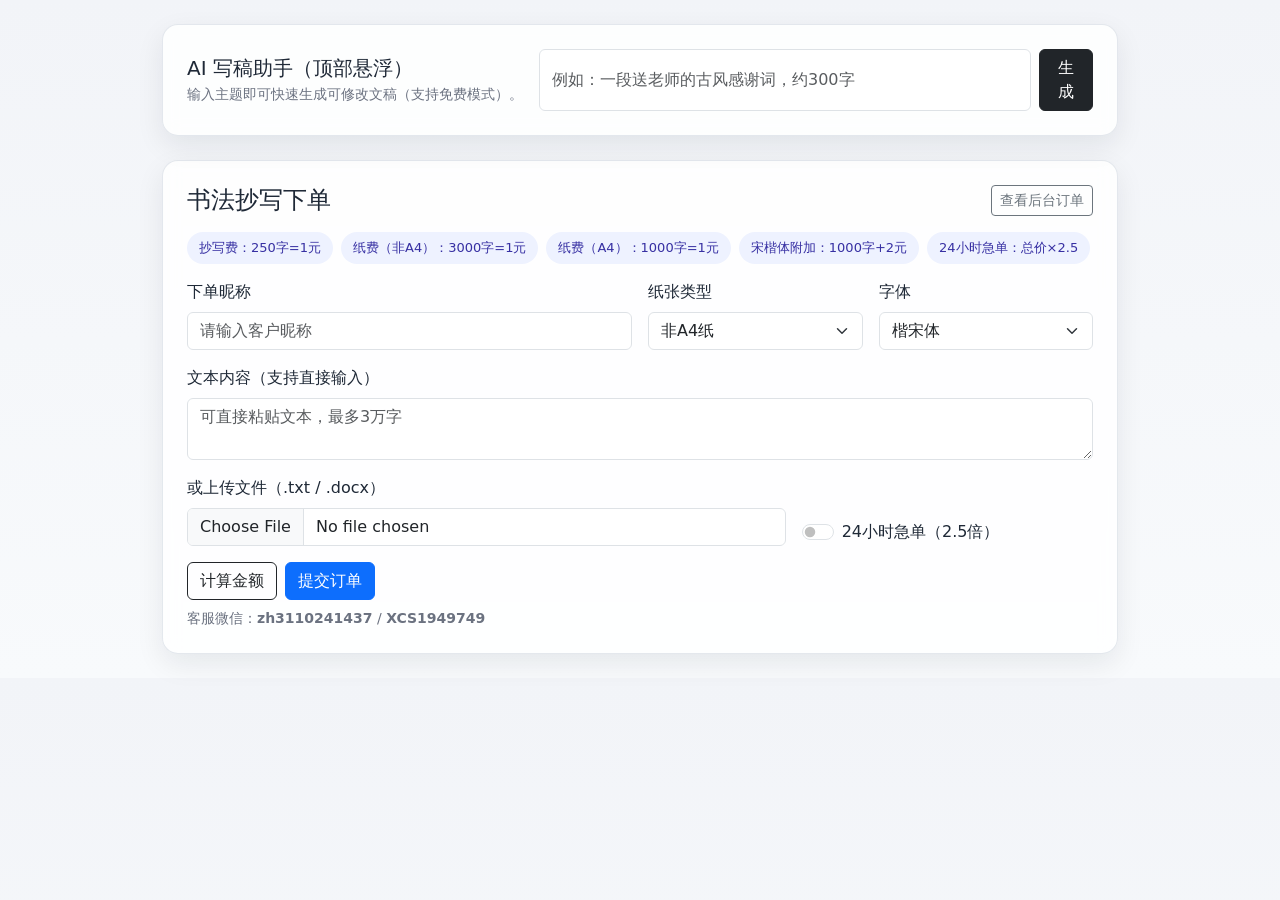
<file: wxcloudrun/templates/index.html>
<!doctype html>
<html lang="zh-CN">
<head>
  <meta charset="utf-8">
  <meta name="viewport" content="width=device-width, initial-scale=1">
  <title>墨韵手写下单系统</title>
  <link href="https://cdn.jsdelivr.net/npm/bootstrap@5.3.3/dist/css/bootstrap.min.css" rel="stylesheet">
  <style>
    body { background: linear-gradient(180deg, #f2f4f8 0%, #f8fafc 100%); color: #1f2937; }
    .glass { background: rgba(255,255,255,.84); backdrop-filter: blur(8px); border: 1px solid rgba(148,163,184,.25); border-radius: 16px; box-shadow: 0 10px 28px rgba(15,23,42,.08); }
    .container-main { max-width: 980px; }
    .top-ai { position: sticky; top: 12px; z-index: 99; }
    .price-chip { border-radius: 999px; background: #eef2ff; color: #3730a3; padding: 6px 12px; font-size: 13px; }
    textarea { min-height: 220px; }
    .muted { color: #6b7280; font-size: 14px; }
  </style>
</head>
<body>
<div class="container container-main py-4">
  <div class="glass p-4 mb-4 top-ai">
    <div class="d-flex flex-wrap align-items-center justify-content-between gap-3">
      <div>
        <h5 class="mb-1">AI 写稿助手（顶部悬浮）</h5>
        <div class="muted">输入主题即可快速生成可修改文稿（支持免费模式）。</div>
      </div>
      <div class="d-flex gap-2 flex-grow-1" style="max-width:560px;">
        <input id="aiPrompt" class="form-control" placeholder="例如：一段送老师的古风感谢词，约300字">
        <button id="aiGenerateBtn" class="btn btn-dark">生成</button>
      </div>
    </div>
    <div id="aiResultWrap" class="mt-3 d-none">
      <label class="form-label">AI 结果</label>
      <textarea id="aiResult" class="form-control" rows="5"></textarea>
      <div class="mt-2 text-end">
        <button id="useAiTextBtn" class="btn btn-outline-primary btn-sm">填入下方订单文本</button>
      </div>
    </div>
  </div>

  <div class="glass p-4">
    <div class="d-flex justify-content-between flex-wrap gap-2 align-items-center mb-3">
      <h4 class="mb-0">书法抄写下单</h4>
      <a href="/admin/orders" class="btn btn-outline-secondary btn-sm">查看后台订单</a>
    </div>

    <div class="d-flex flex-wrap gap-2 mb-3">
      <span class="price-chip">抄写费：250字=1元</span>
      <span class="price-chip">纸费（非A4）：3000字=1元</span>
      <span class="price-chip">纸费（A4）：1000字=1元</span>
      <span class="price-chip">宋楷体附加：1000字+2元</span>
      <span class="price-chip">24小时急单：总价×2.5</span>
    </div>

    <form id="orderForm" enctype="multipart/form-data">
      <div class="row g-3">
        <div class="col-md-6">
          <label class="form-label">下单昵称</label>
          <input class="form-control" name="nickname" required maxlength="64" placeholder="请输入客户昵称">
        </div>
        <div class="col-md-3">
          <label class="form-label">纸张类型</label>
          <select class="form-select" name="paper_type" id="paperType">
            <option value="non_a4">非A4纸</option>
            <option value="a4">A4打印纸</option>
          </select>
        </div>
        <div class="col-md-3">
          <label class="form-label">字体</label>
          <select class="form-select" name="font_type" id="fontType">
            <option value="楷宋体">楷宋体</option>
            <option value="行草体">行草体</option>
            <option value="宋楷体">宋楷体（加价）</option>
          </select>
        </div>

        <div class="col-12">
          <label class="form-label">文本内容（支持直接输入）</label>
          <textarea class="form-control" name="content" id="content" maxlength="30000" placeholder="可直接粘贴文本，最多3万字"></textarea>
        </div>

        <div class="col-md-8">
          <label class="form-label">或上传文件（.txt / .docx）</label>
          <input class="form-control" type="file" name="upload_file" id="uploadFile" accept=".txt,.docx">
        </div>
        <div class="col-md-4 d-flex align-items-end">
          <div class="form-check form-switch">
            <input class="form-check-input" type="checkbox" role="switch" id="urgent" name="urgent" value="true">
            <label class="form-check-label" for="urgent">24小时急单（2.5倍）</label>
          </div>
        </div>
      </div>

      <div class="mt-3 d-flex gap-2">
        <button type="button" id="calcBtn" class="btn btn-outline-dark">计算金额</button>
        <button type="submit" class="btn btn-primary">提交订单</button>
      </div>
    </form>

    <div id="calcResult" class="alert alert-light border mt-3 d-none"></div>
    <div id="submitResult" class="alert mt-3 d-none"></div>
    <div class="muted mt-2">客服微信：<b>zh3110241437</b> / <b>XCS1949749</b></div>
  </div>
</div>

<script>
  const aiPrompt = document.getElementById('aiPrompt');
  const aiGenerateBtn = document.getElementById('aiGenerateBtn');
  const aiResultWrap = document.getElementById('aiResultWrap');
  const aiResult = document.getElementById('aiResult');
  const useAiTextBtn = document.getElementById('useAiTextBtn');
  const contentInput = document.getElementById('content');
  const calcBtn = document.getElementById('calcBtn');
  const calcResult = document.getElementById('calcResult');
  const submitResult = document.getElementById('submitResult');
  const orderForm = document.getElementById('orderForm');

  aiGenerateBtn.addEventListener('click', async () => {
    const prompt = aiPrompt.value.trim();
    if (!prompt) return alert('请先输入AI主题');
    aiGenerateBtn.disabled = true;
    aiGenerateBtn.textContent = '生成中...';
    try {
      const res = await fetch('/api/ai/generate', {
        method: 'POST', headers: { 'Content-Type': 'application/json' },
        body: JSON.stringify({ prompt })
      });
      const data = await res.json();
      if (data.code !== 0) throw new Error(data.errorMsg || 'AI生成失败');
      aiResult.value = data.data.text || '';
      aiResultWrap.classList.remove('d-none');
    } catch (e) {
      alert(e.message);
    } finally {
      aiGenerateBtn.disabled = false;
      aiGenerateBtn.textContent = '生成';
    }
  });

  useAiTextBtn.addEventListener('click', () => {
    contentInput.value = aiResult.value;
    window.scrollTo({ top: document.body.scrollHeight, behavior: 'smooth' });
  });

  calcBtn.addEventListener('click', async () => {
    const payload = {
      content: contentInput.value,
      paper_type: document.getElementById('paperType').value,
      font_type: document.getElementById('fontType').value,
      urgent: document.getElementById('urgent').checked
    };
    try {
      const res = await fetch('/api/orders/calc', {
        method: 'POST', headers: { 'Content-Type': 'application/json' },
        body: JSON.stringify(payload)
      });
      const data = await res.json();
      if (data.code !== 0) throw new Error(data.errorMsg || '计算失败');
      const d = data.data;
      calcResult.className = 'alert alert-light border mt-3';
      calcResult.classList.remove('d-none');
      calcResult.innerHTML = `字数：${d.char_count}；抄写费：¥${d.write_fee}；纸费：¥${d.paper_fee}；字体附加：¥${d.font_fee}；小计：¥${d.subtotal}；总价：<b>¥${d.total}</b>`;
    } catch (e) {
      calcResult.className = 'alert alert-danger mt-3';
      calcResult.classList.remove('d-none');
      calcResult.textContent = e.message;
    }
  });

  orderForm.addEventListener('submit', async (event) => {
    event.preventDefault();
    submitResult.classList.add('d-none');

    const formData = new FormData(orderForm);
    formData.set('urgent', document.getElementById('urgent').checked ? 'true' : 'false');
    formData.set('ai_generated', aiResult.value.trim() ? 'true' : 'false');

    try {
      const res = await fetch('/api/orders', { method: 'POST', body: formData });
      const data = await res.json();
      if (data.code !== 0) throw new Error(data.errorMsg || '提交失败');
      submitResult.className = 'alert alert-success mt-3';
      submitResult.classList.remove('d-none');
      submitResult.innerHTML = `
        下单成功，订单号 #${data.data.order_id}。<br>
        总价格预估值：<b>¥${data.data.amount}</b>（共 ${data.data.char_count} 字）。<br>
        请添加微信联系确认：<b>zh3110241437</b> / <b>XCS1949749</b>
      `;
      orderForm.reset();
    } catch (e) {
      submitResult.className = 'alert alert-danger mt-3';
      submitResult.classList.remove('d-none');
      submitResult.textContent = e.message;
    }
  });
</script>
</body>
</html>
</file>
